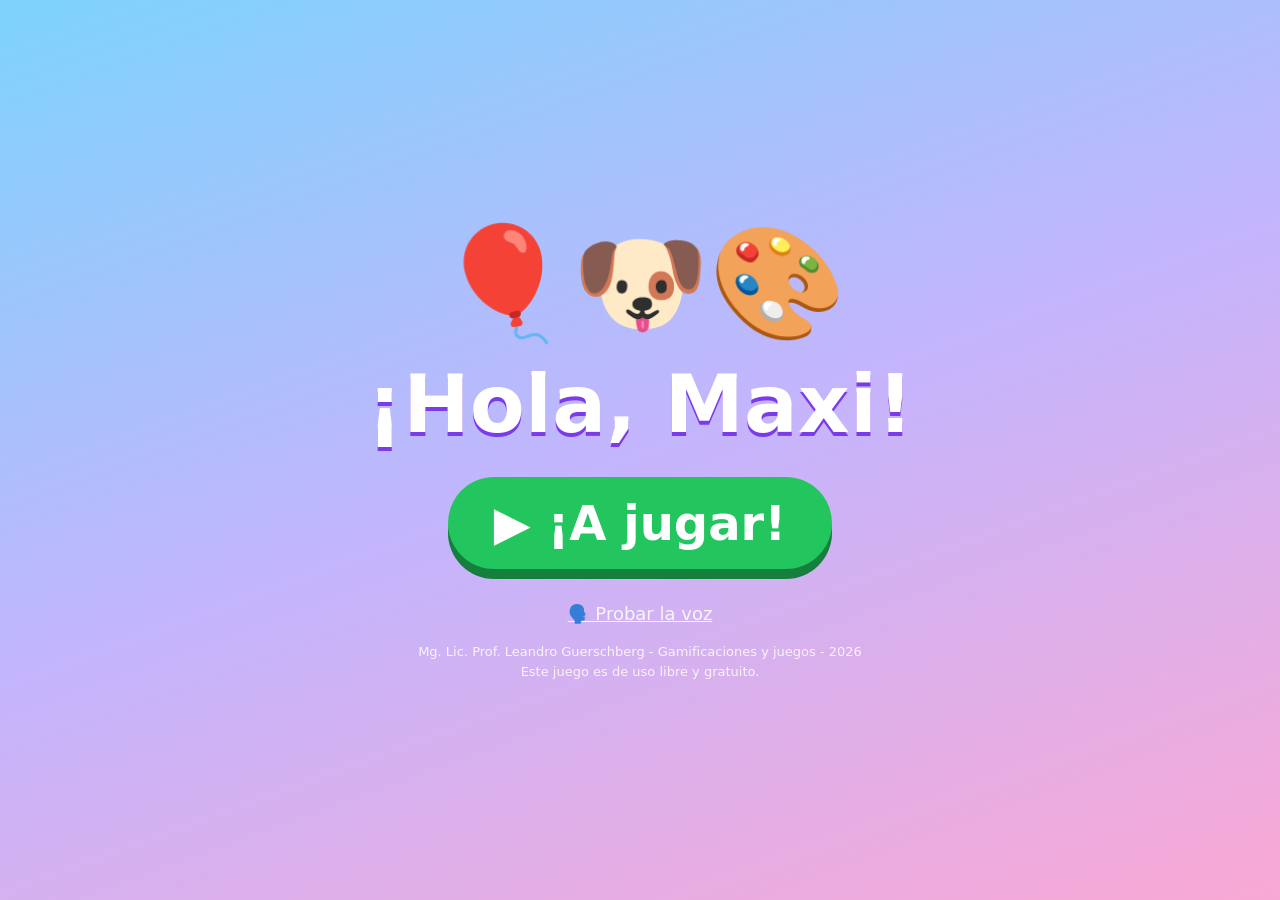
<file: index.html>
<!DOCTYPE html>
<html lang="es">
<head>
  <meta charset="utf-8">
  <meta name="viewport" content="width=device-width, initial-scale=1, maximum-scale=1, user-scalable=no, viewport-fit=cover">
  <meta name="theme-color" content="#a78bfa">
  <meta name="mobile-web-app-capable" content="yes">
  <meta name="apple-mobile-web-app-capable" content="yes">
  <title>Los juegos de Maxi</title>
  <meta name="author" content="Mg. Lic. Prof. Leandro Guerschberg - Gamificaciones y juegos - 2026">
  <meta name="description" content="Centro de juegos para chicos de 3 a 5 años. Este juego es de uso libre y gratuito.">
  <link rel="manifest" href="manifest.json">
  <link rel="icon" href="iconos/icono-192.png">
  <link rel="apple-touch-icon" href="iconos/icono-192.png">
  <link rel="stylesheet" href="css/estilos.css">
</head>
<body>
  <div class="nubes" aria-hidden="true">
    <span style="top:12%;animation-duration:60s">☁️</span>
    <span style="top:38%;animation-duration:85s;animation-delay:-30s">☁️</span>
    <span style="top:68%;animation-duration:70s;animation-delay:-50s">☁️</span>
  </div>

  <header class="barra">
    <div class="barra-izq">
      <button id="btn-casa" class="btn-redondo" hidden aria-label="Volver al menú">🏠</button>
    </div>
    <h1 id="titulo" class="titulo">Los juegos de Maxi</h1>
    <div class="barra-der">
      <div class="estrellas" id="estrellas">⭐ <span id="num-estrellas">0</span></div>
      <button id="btn-sonido" class="btn-redondo" aria-label="Sonido">🔊</button>
    </div>
  </header>

  <main id="menu"><div class="grilla" id="grilla"></div>
    <footer class="autoria">© Mg. Lic. Prof. Leandro Guerschberg - Gamificaciones y juegos - 2026<br>Este juego es de uso libre y gratuito.</footer>
  </main>
  <section id="juego" class="area-juego"></section>

  <canvas id="confeti"></canvas>

  <div id="inicio" class="inicio">
    <div class="inicio-caja">
      <div class="inicio-emoji">🎈🐶🎨</div>
      <h2 id="inicio-titulo">¡Hola!</h2>
      <button id="btn-jugar" class="btn-jugar">▶ ¡A jugar!</button>
      <a class="link-voz" href="voz.html">🗣️ Probar la voz</a>
      <p class="autoria-inicio">Mg. Lic. Prof. Leandro Guerschberg - Gamificaciones y juegos - 2026<br>Este juego es de uso libre y gratuito.</p>
    </div>
  </div>

  <script src="js/config.js"></script>
  <script src="js/sonido.js"></script>
  <script src="js/voz.js"></script>
  <script src="js/app.js"></script>
  <script src="js/juegos/globos.js"></script>
  <script src="js/juegos/animales.js"></script>
  <script src="js/juegos/piano.js"></script>
  <script src="js/juegos/colores.js"></script>
  <script src="js/juegos/formas.js"></script>
  <script src="js/juegos/memotest.js"></script>
  <script src="js/juegos/contar.js"></script>
  <script src="js/juegos/sombras.js"></script>
  <script src="js/juegos/comida.js"></script>
  <script src="js/juegos/pintar.js"></script>
  <script src="js/juegos/autos.js"></script>
  <script src="js/juegos/dino.js"></script>
  <script src="js/juegos/burbujas.js"></script>
  <script src="js/juegos/vocales.js"></script>
  <script src="js/juegos/quesigue.js"></script>
  <script src="js/juegos/ordenar.js"></script>
  <script src="js/juegos/topos.js"></script>
  <script src="js/juegos/atrapar.js"></script>
  <script src="js/juegos/banda.js"></script>
  <script src="js/juegos/numeros.js"></script>
  <script src="js/juegos/mamas.js"></script>
  <script src="js/juegos/rompecabezas.js"></script>
  <script src="js/juegos/escribir.js"></script>
</body>
</html>
</file>
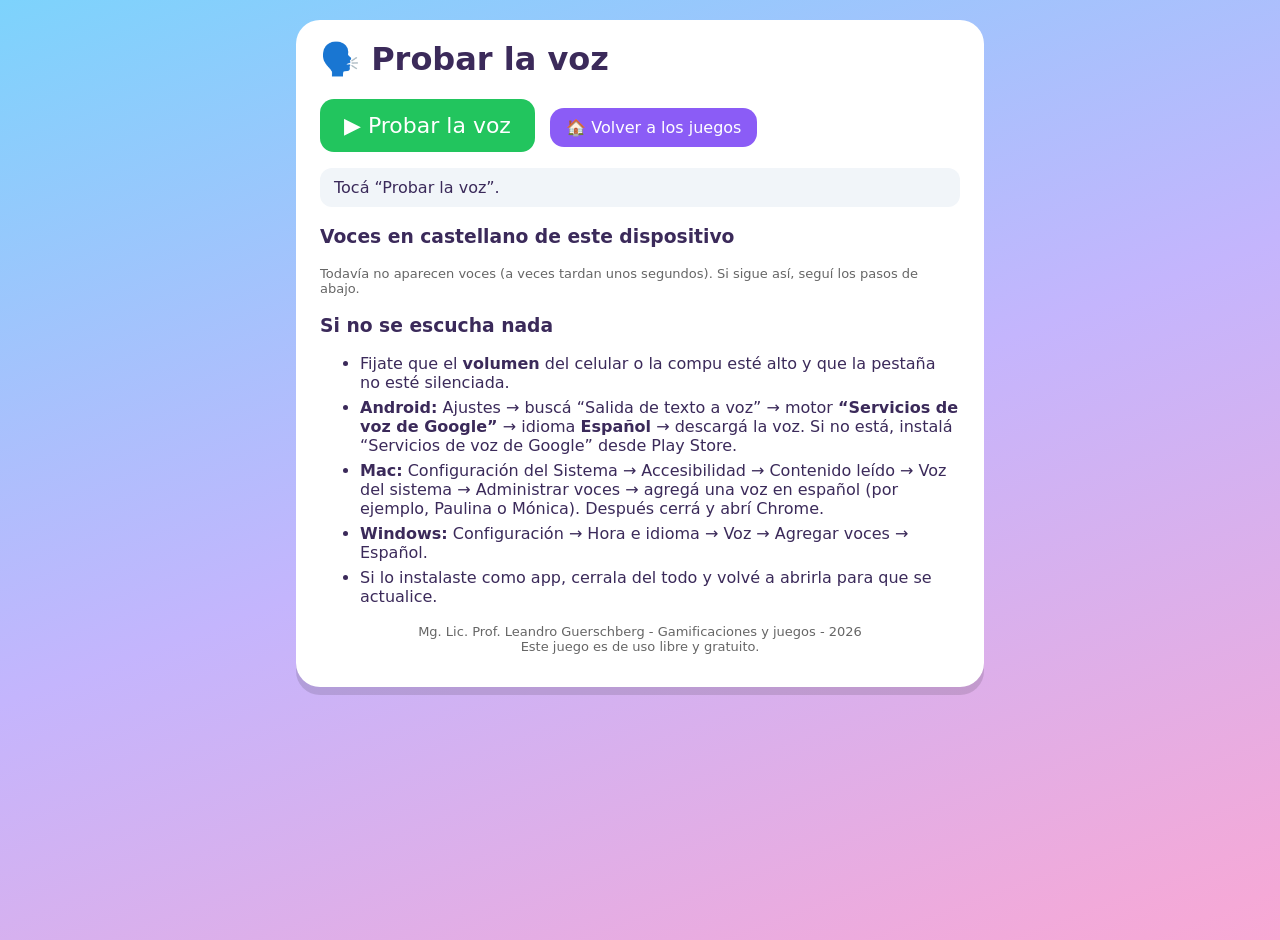
<file: voz.html>
<!DOCTYPE html>
<html lang="es">
<head>
  <meta charset="utf-8">
  <meta name="viewport" content="width=device-width, initial-scale=1">
  <title>Probar la voz</title>
  <style>
    body { font-family: "Arial Rounded MT Bold", system-ui, sans-serif; background: linear-gradient(160deg, #7dd3fc, #c4b5fd, #f9a8d4); min-height: 100vh; margin: 0; padding: 20px; color: #3b2a5a; }
    .caja { max-width: 640px; margin: 0 auto; background: #fff; border-radius: 24px; padding: 20px 24px; box-shadow: 0 8px 0 rgba(0,0,0,.12); }
    h1 { margin-top: 0; }
    button, a.btn { font: inherit; border: none; border-radius: 14px; padding: 10px 16px; cursor: pointer; background: #8b5cf6; color: #fff; text-decoration: none; display: inline-block; }
    .grande { font-size: 22px; padding: 14px 24px; background: #22c55e; }
    .voz { display: flex; align-items: center; gap: 8px; padding: 10px 0; border-bottom: 1px solid #eee; flex-wrap: wrap; }
    .voz .nom { flex: 1; min-width: 180px; }
    .voz.usada { background: #ecfccb; border-radius: 10px; padding-left: 8px; }
    .chico { font-size: 13px; color: #666; }
    #estado { margin: 14px 0; padding: 10px 14px; border-radius: 12px; background: #f1f5f9; }
    .ok { background: #dcfce7 !important; } .mal { background: #fee2e2 !important; }
    li { margin-bottom: 6px; }
  </style>
</head>
<body>
  <div class="caja">
    <h1>🗣️ Probar la voz</h1>
    <p><button class="grande" id="probar">▶ Probar la voz</button> &nbsp; <a class="btn" href="index.html">🏠 Volver a los juegos</a></p>
    <div id="estado">Tocá “Probar la voz”.</div>

    <h3>Voces en castellano de este dispositivo</h3>
    <div id="lista" class="chico">Cargando…</div>

    <h3>Si no se escucha nada</h3>
    <ul>
      <li>Fijate que el <b>volumen</b> del celular o la compu esté alto y que la pestaña no esté silenciada.</li>
      <li><b>Android:</b> Ajustes → buscá “Salida de texto a voz” → motor <b>“Servicios de voz de Google”</b> → idioma <b>Español</b> → descargá la voz. Si no está, instalá “Servicios de voz de Google” desde Play Store.</li>
      <li><b>Mac:</b> Configuración del Sistema → Accesibilidad → Contenido leído → Voz del sistema → Administrar voces → agregá una voz en español (por ejemplo, Paulina o Mónica). Después cerrá y abrí Chrome.</li>
      <li><b>Windows:</b> Configuración → Hora e idioma → Voz → Agregar voces → Español.</li>
      <li>Si lo instalaste como app, cerrala del todo y volvé a abrirla para que se actualice.</li>
    </ul>
    <p class="chico" style="text-align:center;margin-top:18px">Mg. Lic. Prof. Leandro Guerschberg - Gamificaciones y juegos - 2026<br>Este juego es de uso libre y gratuito.</p>
  </div>

  <script src="js/config.js"></script>
  <script src="js/sonido.js"></script>
  <script src="js/voz.js"></script>
  <script>
    const estado = document.getElementById('estado');
    const lista = document.getElementById('lista');
    const s = window.speechSynthesis;

    function mostrar(txt, clase) { estado.textContent = txt; estado.className = clase || ''; }

    function dibujarLista() {
      if (!Voz.soportada) { lista.textContent = 'Este navegador no tiene voz. Probá con Chrome.'; return; }
      const vs = Voz.lista();
      const total = s.getVoices().length;
      if (!vs.length) {
        lista.innerHTML = total
          ? `Hay ${total} voces, pero ninguna en castellano. Seguí los pasos de abajo para agregar una.`
          : 'Todavía no aparecen voces (a veces tardan unos segundos). Si sigue así, seguí los pasos de abajo.';
        return;
      }
      const actual = Voz.actual();
      lista.innerHTML = '';
      vs.forEach(v => {
        const d = document.createElement('div');
        d.className = 'voz' + (actual && actual.voiceURI === v.voiceURI ? ' usada' : '');
        d.innerHTML = `<span class="nom"><b>${v.name}</b> <span class="chico">${v.lang}${v.localService ? '' : ' · necesita internet'}</span></span>`;
        const p = document.createElement('button'); p.textContent = '🔊 Probar';
        p.onclick = () => probarCon(v);
        const u = document.createElement('button'); u.textContent = actual && actual.voiceURI === v.voiceURI ? '✓ En uso' : 'Usar esta';
        u.style.background = '#22c55e';
        u.onclick = () => { Voz.usar(v.voiceURI); dibujarLista(); Voz.decir('¡Listo! Ahora hablo con esta voz.'); };
        d.append(p, u);
        lista.appendChild(d);
      });
    }

    function probarCon(v) {
      let empezo = false;
      mostrar('⏳ Probando…');
      Voz.probar(v, `¡Hola, ${CONFIG.nombre}! ¿Jugamos?`, (que, detalle) => {
        if (que === 'empezo') { empezo = true; mostrar('🔊 Hablando… ¿se escucha? Si no, subí el volumen.', 'ok'); }
        if (que === 'termino' && empezo) mostrar('✅ La voz funciona. Si no la escuchaste, revisá el volumen.', 'ok');
        if (que === 'error') mostrar('❌ Error de voz: ' + detalle + '. Probá con otra voz de la lista.', 'mal');
      });
      setTimeout(() => { if (!empezo && !estado.classList.contains('mal')) mostrar('❌ La voz no arrancó. Probá con otra voz de la lista o seguí los pasos de abajo.', 'mal'); }, 6000);
    }

    document.getElementById('probar').onclick = () => {
      if (!Voz.soportada) { mostrar('❌ Este navegador no tiene voz. Probá con Chrome.', 'mal'); return; }
      probarCon(Voz.actual());
    };

    dibujarLista();
    if (s) s.addEventListener('voiceschanged', dibujarLista);
    setTimeout(dibujarLista, 1500);
  </script>
</body>
</html>
</file>
<file: css/estilos.css>
/* ===== Base ===== */
* { box-sizing: border-box; margin: 0; padding: 0; -webkit-tap-highlight-color: transparent; user-select: none; -webkit-user-select: none; -webkit-touch-callout: none; }
html, body { height: 100%; overflow: hidden; overscroll-behavior: none; }
body {
  font-family: "Arial Rounded MT Bold", "Nunito", "Baloo 2", "Trebuchet MS", system-ui, sans-serif;
  background: linear-gradient(160deg, #7dd3fc 0%, #a5b4fc 50%, #f0abfc 100%);
  color: #3b2a5a;
  touch-action: manipulation;
}
button { font-family: inherit; cursor: pointer; border: none; color: inherit; }

/* Nubes de fondo */
.nubes span { position: fixed; left: -150px; font-size: 110px; opacity: .55; animation: nube linear infinite; pointer-events: none; z-index: 0; }
@keyframes nube { to { transform: translateX(calc(100vw + 300px)); } }

/* ===== Barra superior ===== */
.barra {
  position: fixed; top: 0; left: 0; right: 0; height: 76px; z-index: 50;
  display: flex; align-items: center; justify-content: space-between; gap: 10px;
  padding: max(8px, env(safe-area-inset-top)) 14px 8px;
}
.barra-izq, .barra-der { display: flex; align-items: center; gap: 10px; min-width: 70px; }
.barra-der { justify-content: flex-end; }
.titulo {
  flex: 1; text-align: center; white-space: nowrap; overflow: hidden; text-overflow: ellipsis;
  font-size: clamp(22px, 5vw, 44px); color: #fff; letter-spacing: 1px;
  text-shadow: 0 3px 0 #7c3aed, 0 6px 12px rgba(80, 30, 140, .35);
}
.btn-redondo {
  width: 58px; height: 58px; border-radius: 50%; background: #fff; font-size: 30px;
  box-shadow: 0 5px 0 rgba(0,0,0,.15); transition: transform .1s;
}
.btn-redondo:active { transform: translateY(3px) scale(.95); box-shadow: 0 2px 0 rgba(0,0,0,.15); }
.estrellas {
  background: #fff; border-radius: 30px; padding: 8px 16px; font-size: 26px; font-weight: 800;
  box-shadow: 0 5px 0 rgba(0,0,0,.15); white-space: nowrap;
}
.estrellas.salto { animation: salto .5s; }

/* ===== Menú ===== */
#menu { position: absolute; inset: 76px 0 0 0; overflow-y: auto; padding: 10px 16px 30px; z-index: 1; }
.grilla { display: grid; grid-template-columns: repeat(auto-fill, minmax(150px, 1fr)); gap: 18px; max-width: 1050px; margin: 0 auto; }
.tarjeta {
  aspect-ratio: 1; border-radius: 34px; background: var(--c); color: #fff;
  display: flex; flex-direction: column; align-items: center; justify-content: center; gap: 6px;
  font-size: clamp(18px, 3.2vw, 26px); font-weight: 800; text-shadow: 0 2px 0 rgba(0,0,0,.2);
  box-shadow: 0 8px 0 rgba(0,0,0,.2), inset 0 -10px 0 rgba(0,0,0,.08), inset 0 10px 0 rgba(255,255,255,.25);
  animation: aparecer .5s backwards; transition: transform .12s;
}
.tarjeta:active { transform: translateY(5px) scale(.96); box-shadow: 0 3px 0 rgba(0,0,0,.2); }
.tarjeta .emo { font-size: clamp(56px, 10vw, 80px); animation: flotar 2.4s ease-in-out infinite; text-shadow: none; }

/* ===== Área de juego ===== */
.area-juego { position: absolute; inset: 76px 10px 10px; display: none; border-radius: 30px; overflow: hidden; touch-action: none; z-index: 1; box-shadow: inset 0 0 0 6px rgba(255,255,255,.6); }

.pregunta {
  position: relative; z-index: 2; display: flex; align-items: center; justify-content: center; gap: 12px;
  padding: 14px 10px 4px; font-size: clamp(24px, 5vw, 44px); font-weight: 800; text-align: center;
}
.pregunta b { text-shadow: 0 2px 0 rgba(0,0,0,.15); }
.btn-repetir { width: 56px; height: 56px; flex: none; border-radius: 50%; background: #fff; font-size: 28px; box-shadow: 0 4px 0 rgba(0,0,0,.15); }
.btn-repetir:active { transform: scale(.92); }

.opciones { display: flex; flex-wrap: wrap; align-items: center; justify-content: center; gap: clamp(14px, 4vw, 40px); padding: 20px; height: calc(100% - 90px); align-content: center; }
.correcta { animation: festejoBoton .7s !important; }
.mal { animation: sacudir .45s; }

/* Marcador genérico */
.marcador { position: absolute; top: 12px; left: 16px; z-index: 5; background: #fff; border-radius: 26px; padding: 6px 16px; font-size: 28px; font-weight: 800; box-shadow: 0 4px 0 rgba(0,0,0,.12); pointer-events: none; }

/* ===== 1. Globos ===== */
.globo {
  position: absolute; bottom: -180px;
  border-radius: 50% 50% 48% 52% / 55% 55% 45% 45%;
  background: radial-gradient(circle at 32% 28%, rgba(255,255,255,.75) 0 9%, transparent 10%), radial-gradient(circle at 50% 60%, var(--c), color-mix(in srgb, var(--c) 75%, #000));
  display: flex; align-items: center; justify-content: center;
  animation-name: subir, bambolear; animation-timing-function: linear, ease-in-out;
  animation-iteration-count: 1, infinite; animation-direction: normal, alternate; animation-fill-mode: forwards, none;
  transition: scale .25s, opacity .25s;
}
.globo span { font-size: 36px; pointer-events: none; }
.globo::after { content: ""; position: absolute; top: 100%; left: 50%; width: 2px; height: 60px; background: rgba(255,255,255,.8); }
.globo::before { content: ""; position: absolute; top: calc(100% - 4px); left: calc(50% - 7px); border: 7px solid transparent; border-bottom-color: var(--c); }
.globo.roto { scale: 1.6; opacity: 0; }
@keyframes subir { to { transform: translateY(calc(-100vh - 260px)); } }
@keyframes bambolear { from { rotate: -6deg; } to { rotate: 6deg; } }

/* ===== 2. Animales ===== */
.grilla-animales { display: grid; grid-template-columns: repeat(5, 1fr); grid-auto-rows: 1fr; gap: 14px; padding: 16px; height: 100%; }
@media (orientation: portrait) { .grilla-animales { grid-template-columns: repeat(4, 1fr); } }
.animal { border-radius: 26px; box-shadow: 0 6px 0 rgba(0,0,0,.12); display: flex; align-items: center; justify-content: center; position: relative; animation: aparecer .4s backwards; container-type: size; }
.animal span { font-size: min(62cqh, 62cqw); line-height: 1; }
.animal.salta span { animation: animalSalta .6s; display: inline-block; }
.animal.visto::after { content: "⭐"; position: absolute; top: 6px; right: 10px; font-size: 22px; }

/* ===== 3. Piano ===== */
.btn-cancion { white-space: nowrap; position: absolute; top: 12px; left: 50%; transform: translateX(-50%); z-index: 3; background: #fff; border-radius: 30px; padding: 10px 26px; font-size: 26px; font-weight: 800; box-shadow: 0 5px 0 rgba(0,0,0,.15); }
.btn-cancion:active { transform: translateX(-50%) scale(.95); }
.teclado { position: absolute; inset: 86px 14px 14px; display: flex; gap: 8px; }
.tecla {
  flex: 1; border-radius: 14px 14px 28px 28px; background: var(--c);
  box-shadow: inset 0 -16px 0 rgba(0,0,0,.18), inset 0 10px 0 rgba(255,255,255,.3), 0 6px 0 rgba(0,0,0,.15);
  display: flex; align-items: flex-end; justify-content: center; padding-bottom: 24px; transform-origin: top;
}
.tecla span { font-size: clamp(26px, 6vw, 56px); pointer-events: none; }
.tecla.activa { animation: apretar .3s; }
.nota-flota { position: absolute; font-size: 44px; pointer-events: none; animation: notaSube 1.3s ease-out forwards; z-index: 4; transform: translateX(-50%); }

/* ===== 4. Colores ===== */
.mancha {
  width: clamp(120px, 34vmin, 220px); aspect-ratio: 1; background: radial-gradient(circle at 35% 30%, color-mix(in srgb, var(--c) 70%, #fff), var(--c) 60%);
  border-radius: 58% 42% 55% 45% / 48% 58% 42% 52%; box-shadow: 0 8px 0 rgba(0,0,0,.15);
  position: relative; animation: aparecer .45s backwards, latido 2.2s ease-in-out infinite;
}
.mancha .ojo { position: absolute; top: 34%; width: 20%; height: 22%; background: #fff; border-radius: 50%; }
.mancha .ojo:nth-child(1) { left: 26%; } .mancha .ojo:nth-child(2) { right: 26%; }
.mancha .ojo::after { content: ""; position: absolute; width: 50%; height: 50%; background: #222; border-radius: 50%; top: 30%; left: 28%; }
.mancha .boca { position: absolute; left: 36%; top: 60%; width: 28%; height: 14%; border-bottom: 5px solid rgba(0,0,0,.55); border-radius: 0 0 50% 50%; }

/* ===== 5. Formas ===== */
.forma { width: clamp(120px, 34vmin, 220px); aspect-ratio: 1; background: #fff; border-radius: 30px; padding: 16px; box-shadow: 0 8px 0 rgba(0,0,0,.12); animation: aparecer .45s backwards; }
.forma svg { width: 100%; height: 100%; overflow: visible; }

/* ===== 6. Memotest ===== */
.memo {
  display: grid; grid-template-columns: repeat(var(--cols), minmax(0, 1fr)); gap: 12px;
  width: min(94%, calc((100vh - 140px) * var(--cols) / var(--filas))); margin: 16px auto; perspective: 900px;
}
.carta { aspect-ratio: 1; position: relative; transform-style: preserve-3d; transition: transform .45s; animation: aparecer .4s backwards; container-type: inline-size; }
.carta.abierta { transform: rotateY(180deg); }
.cara { position: absolute; inset: 0; border-radius: 20px; display: flex; align-items: center; justify-content: center; backface-visibility: hidden; -webkit-backface-visibility: hidden; font-size: 55cqw; box-shadow: 0 6px 0 rgba(0,0,0,.15); }
.frente { background: linear-gradient(135deg, #a855f7, #ec4899); font-size: 40cqw; }
.dorso { background: #fff; transform: rotateY(180deg); }
.carta.par .dorso { background: #d9f99d; animation: festejoBoton .7s; }

/* ===== 7. Contar ===== */
.juego-contar .campo { position: relative; height: calc(100% - 90px - 130px); margin: 0 12px; }
.cosa { position: absolute; transform: translate(-50%, -50%); font-size: clamp(56px, 11vmin, 100px); animation: aparecerCentro .4s backwards; }
.cosa.contada { filter: drop-shadow(0 0 10px #fff) drop-shadow(0 0 6px #facc15); }
.etiqueta { position: absolute; top: -8px; right: -14px; background: #ef4444; color: #fff; font-size: 26px; width: 40px; height: 40px; border-radius: 50%; display: flex; align-items: center; justify-content: center; border: 3px solid #fff; animation: aparecer .3s; }
.numeros { position: absolute; left: 0; right: 0; bottom: 12px; display: flex; justify-content: center; gap: clamp(8px, 2vw, 20px); padding: 0 10px; }
.numero { width: clamp(64px, 15vw, 110px); height: 110px; background: #fff; border-radius: 24px; box-shadow: 0 6px 0 rgba(0,0,0,.15); display: flex; flex-direction: column; align-items: center; justify-content: center; }
.numero .cifra { font-size: 50px; font-weight: 900; line-height: 1; color: #7c3aed; }
.numero .puntos { font-size: 14px; color: #f97316; letter-spacing: 2px; }

/* ===== 8. Sombras ===== */
.modelo { text-align: center; font-size: clamp(90px, 22vmin, 170px); line-height: 1.1; filter: drop-shadow(0 8px 0 rgba(0,0,0,.1)); }
.modelo.entra { animation: aparecer .5s; }
.juego-sombras .opciones { height: auto; padding-top: 0; }
.sombra { width: clamp(100px, 27vmin, 180px); aspect-ratio: 1; background: rgba(255,255,255,.7); border-radius: 30px; box-shadow: 0 6px 0 rgba(0,0,0,.1); animation: aparecer .45s backwards; container-type: inline-size; }
.sombra span { font-size: 62cqw; display: inline-block; filter: brightness(0); opacity: .75; transition: filter .5s, opacity .5s; }
.sombra.correcta span { filter: none; opacity: 1; }

/* ===== 9. Dale de comer ===== */
.comensal { position: relative; display: flex; flex-direction: column; align-items: center; height: calc(100% - 90px - 150px); justify-content: center; }
.bicho { font-size: clamp(110px, 26vmin, 200px); line-height: 1; position: relative; z-index: 2; }
.bicho.entra { animation: aparecer .5s; }
.bicho.comiendo { animation: comer .9s; }
.bicho.no { animation: sacudir .5s; }
.plato { font-size: clamp(60px, 12vmin, 100px); margin-top: -30px; opacity: .9; }
.comidas { position: absolute; bottom: 16px; left: 0; right: 0; display: flex; justify-content: center; gap: clamp(16px, 5vw, 50px); }
.comidita { width: clamp(96px, 20vw, 140px); aspect-ratio: 1; background: #fff; border-radius: 50%; display: flex; align-items: center; justify-content: center; font-size: clamp(56px, 11vw, 84px); box-shadow: 0 6px 0 rgba(0,0,0,.15); touch-action: none; position: relative; z-index: 3; animation: aparecer .45s backwards; }
.comidita.arrastrando { z-index: 10; box-shadow: 0 16px 24px rgba(0,0,0,.25); }

/* ===== 10. Pintar ===== */
.lienzo-caja { position: absolute; inset: 12px 12px 108px; border-radius: 24px; overflow: hidden; box-shadow: 0 6px 0 rgba(0,0,0,.12); background: #fff; transition: opacity .3s, transform .3s; }
.lienzo-caja.borrando { opacity: 0; transform: scale(.96) rotate(-1deg); }
.lienzo { display: block; touch-action: none; }
.paleta { position: absolute; left: 0; right: 0; bottom: 10px; display: flex; gap: 8px; justify-content: safe center; overflow-x: auto; padding: 6px 12px; }
.herr { flex: none; width: 70px; height: 70px; border-radius: 50%; background: #fff; font-size: 34px; box-shadow: 0 4px 0 rgba(0,0,0,.15); display: flex; align-items: center; justify-content: center; transition: transform .15s; }
.herr.elegida { transform: translateY(-8px) scale(1.08); box-shadow: 0 0 0 5px #7c3aed, 0 8px 0 rgba(0,0,0,.15); }
.gota { width: 46px; height: 46px; border-radius: 50%; box-shadow: inset 0 -5px 0 rgba(0,0,0,.2), inset 0 5px 0 rgba(255,255,255,.35); }

/* ===== Juegos con canvas ===== */
.lienzo-juego { position: absolute; inset: 0; display: block; touch-action: none; }
.capa { position: absolute; z-index: 3; }
.btn-juego { background: #fff; border-radius: 50%; width: 76px; height: 76px; font-size: 38px; box-shadow: 0 6px 0 rgba(0,0,0,.18); display: flex; align-items: center; justify-content: center; touch-action: none; }
.btn-juego:active, .btn-juego.apretado { transform: translateY(4px) scale(.95); box-shadow: 0 2px 0 rgba(0,0,0,.18); }
.pedal { width: 120px; height: 120px; font-size: 26px; font-weight: 900; color: #fff; background: #22c55e; box-shadow: 0 8px 0 #15803d; flex-direction: column; line-height: 1.1; }
.pedal span { font-size: 44px; }
.pedal.apretado { box-shadow: 0 3px 0 #15803d; }
.elegir-auto { top: 12px; left: 12px; display: flex; gap: 8px; }
.elegir-auto button { width: 58px; height: 58px; border-radius: 50%; background: rgba(255,255,255,.85); font-size: 30px; box-shadow: 0 4px 0 rgba(0,0,0,.15); }
.elegir-auto button.elegida { background: #fde047; box-shadow: 0 0 0 4px #fff, 0 4px 0 rgba(0,0,0,.15); }

.freno { right: 150px; bottom: 16px; width: 100px; height: 100px; font-size: 20px; font-weight: 900; color: #fff; background: #ef4444; box-shadow: 0 8px 0 #b91c1c; flex-direction: column; line-height: 1.1; }
.freno span { font-size: 36px; }
.freno.apretado { box-shadow: 0 3px 0 #b91c1c; }
.bocina.pulsa { animation: pulsa .6s ease-in-out infinite; box-shadow: 0 0 0 6px #facc15, 0 6px 0 rgba(0,0,0,.18); }
@keyframes pulsa { 0%, 100% { transform: scale(1); } 50% { transform: scale(1.18) rotate(-8deg); } }
.velocimetro { top: 14px; left: 50%; transform: translateX(-50%); display: flex; align-items: center; gap: 8px; background: rgba(255,255,255,.85); border-radius: 30px; padding: 6px 14px; font-size: 26px; box-shadow: 0 4px 0 rgba(0,0,0,.12); pointer-events: none; }
.barra-vel { width: clamp(80px, 22vw, 200px); height: 16px; border-radius: 10px; background: #e5e7eb; overflow: hidden; }
.barra-vel i { display: block; height: 100%; width: 0; background: #22c55e; border-radius: 10px; transition: background .2s; }
@media (max-width: 900px) { .velocimetro { top: 82px; } }

/* ===== Topos ===== */
.campo-topos { position: absolute; inset: 70px 16px 16px; display: grid; grid-template-columns: repeat(3, 1fr); grid-template-rows: repeat(3, 1fr); gap: 10px; }
.pozo { position: relative; container-type: size; }
.pozo .ventana { position: absolute; left: 10%; right: 10%; top: 0; bottom: 22%; overflow: hidden; z-index: 2; }
.topo { position: absolute; left: 0; right: 0; bottom: 0; height: 100%; background: none; font-size: min(70cqh, 60cqw); line-height: 1; display: flex; align-items: flex-end; justify-content: center; transform: translateY(110%); transition: transform .22s cubic-bezier(.3,1.5,.6,1); }
.pozo.arriba .topo { transform: translateY(2%); }
.topo.mareado { filter: brightness(1.15); }
.topo.mareado::after { content: "💫"; position: absolute; top: 4%; font-size: 40cqh; animation: girar .6s linear infinite; }
@keyframes girar { to { transform: rotate(360deg); } }
.pozo .tierra { position: absolute; left: 4%; right: 4%; bottom: 8%; height: 26%; border-radius: 50%; background: radial-gradient(ellipse at 50% 35%, #3f2a14 0 55%, #7c5a2e 56% 100%); box-shadow: 0 6px 0 rgba(0,0,0,.12); }

/* ===== Banda ===== */
.bailarines { display: flex; justify-content: center; gap: clamp(10px, 4vw, 40px); padding-top: 10px; font-size: clamp(44px, 10vmin, 80px); }
.bailarines span { display: inline-block; }
.bailarines span.baila { animation: baile .35s; }
@keyframes baile { 0% { transform: none; } 40% { transform: translateY(-18px) rotate(-12deg) scale(1.1); } 100% { transform: none; } }
.btn-ritmo { position: absolute; top: 14px; right: 16px; z-index: 3; background: #fde047; color: #3b2a5a; border-radius: 30px; padding: 10px 20px; font-size: 22px; font-weight: 900; box-shadow: 0 5px 0 #ca8a04; }
.btn-ritmo.activo { background: #f472b6; box-shadow: 0 5px 0 #be185d; color: #fff; }
.instrumentos { position: absolute; inset: calc(clamp(44px, 10vmin, 80px) + 40px) 14px 14px; display: grid; grid-template-columns: repeat(3, 1fr); grid-auto-rows: 1fr; gap: 12px; }
.instrumento { border-radius: 26px; background: var(--c); color: #fff; display: flex; flex-direction: column; align-items: center; justify-content: center; box-shadow: 0 7px 0 rgba(0,0,0,.25), inset 0 8px 0 rgba(255,255,255,.25); container-type: size; touch-action: none; }
.instrumento .ico { font-size: min(52cqh, 46cqw); line-height: 1.05; }
.instrumento .nom { font-size: min(14cqh, 12cqw); font-weight: 900; text-shadow: 0 2px 0 rgba(0,0,0,.2); }
.instrumento.suena { animation: suena .3s; }
@keyframes suena { 0% { transform: scale(1); filter: brightness(1); } 35% { transform: scale(.92); filter: brightness(1.35); } 100% { transform: scale(1); filter: brightness(1); } }
@media (max-width: 500px) and (orientation: portrait) { .btn-ritmo { top: auto; bottom: 16px; right: 50%; transform: translateX(50%); } .instrumentos { bottom: 80px; } }

/* ===== Números ===== */
.numero.grande { width: clamp(90px, 19vmin, 150px); height: clamp(110px, 23vmin, 180px); animation: aparecer .4s backwards; }
.numero.grande .cifra { font-size: clamp(54px, 12vmin, 96px); }
.numero.grande .puntos { font-size: clamp(12px, 2.4vmin, 18px); line-height: 1.1; text-align: center; }
.premio-numeros { min-height: 60px; text-align: center; font-size: clamp(30px, 6vmin, 48px); }
.premio-numeros span { display: inline-block; animation: aparecer .35s; }
.juego-numeros .opciones { height: auto; }

/* ===== Mamás y bebés (fotos) ===== */
.mama-foto { width: clamp(150px, 34vmin, 260px); aspect-ratio: 1; margin: 6px auto 0; border-radius: 50%; overflow: hidden; background: #fff; box-shadow: 0 0 0 8px #fff, 0 0 0 14px #fbcfe8, 0 10px 20px rgba(0,0,0,.15); display: flex; align-items: center; justify-content: center; }
.mama-foto.entra { animation: aparecer .5s; }
.foto-animal { width: 100%; height: 100%; object-fit: cover; display: block; pointer-events: none; }
.foto-emoji { font-size: clamp(80px, 18vmin, 140px); line-height: 1; }
.foto-emoji.chico { font-size: clamp(44px, 9vmin, 70px); }
.juego-mamas .opciones { height: auto; padding-top: 26px; }
.opcion-foto { width: clamp(110px, 27vmin, 210px); aspect-ratio: 1; border-radius: 26px; overflow: hidden; background: #fff; padding: 0; box-shadow: 0 0 0 5px #fff, 0 8px 0 5px rgba(0,0,0,.12); animation: aparecer .4s backwards; display: flex; align-items: center; justify-content: center; }
.familia-junta { position: absolute; inset: 0; z-index: 20; display: flex; align-items: center; justify-content: center; background: rgba(252,231,243,.85); animation: aparecerFondo .3s; pointer-events: none; }
.familia-caja { position: relative; display: flex; align-items: center; gap: 12px; background: #fff; padding: 16px 16px 50px; border-radius: 30px; box-shadow: 0 12px 0 rgba(0,0,0,.1); animation: aparecer .5s; }
.familia-caja .foto-animal, .familia-caja .foto-emoji { width: clamp(120px, 30vmin, 240px); height: clamp(120px, 30vmin, 240px); border-radius: 20px; display: flex; align-items: center; justify-content: center; }
.familia-caja .corazon { font-size: 44px; animation: latido .7s ease-in-out infinite; }
.familia-nombre { position: absolute; left: 0; right: 0; bottom: 10px; text-align: center; font-size: clamp(18px, 3.6vmin, 28px); font-weight: 900; color: #be185d; }
@keyframes aparecerFondo { from { opacity: 0; } to { opacity: 1; } }

/* ===== Rompecabezas ===== */
.tablero { position: absolute; border-radius: 16px; background-size: cover; display: grid; grid-template-columns: repeat(var(--cols), 1fr); grid-template-rows: repeat(var(--filas), 1fr); box-shadow: 0 0 0 6px #fff, 0 10px 20px rgba(0,0,0,.15); overflow: hidden; }
.tablero::before { content: ""; position: absolute; inset: 0; background: rgba(255,255,255,.72); }
.hueco-pieza { position: relative; border: 3px dashed rgba(100,116,139,.55); }
.hueco-pieza.pista { animation: pistaBrilla 1.2s; }
@keyframes pistaBrilla { 0%, 100% { background: transparent; } 30%, 70% { background: rgba(250,204,21,.65); } }
.pieza { position: absolute; border-radius: 10px; box-shadow: 0 0 0 3px #fff, 0 6px 12px rgba(0,0,0,.25); touch-action: none; cursor: grab; transition: box-shadow .2s, border-radius .4s; z-index: 3; }
.pieza.arrastrando { box-shadow: 0 0 0 3px #fde047, 0 16px 26px rgba(0,0,0,.3); }
.pieza.puesta { box-shadow: 0 0 0 1px rgba(255,255,255,.6); border-radius: 2px; transition: left .15s, top .15s; }
.pieza.completa { box-shadow: none; border-radius: 0; }

/* ===== Escribir ===== */
.dibujo-palabra { text-align: center; font-size: clamp(70px, 16vmin, 130px); line-height: 1.15; }
.dibujo-palabra.entra { animation: aparecer .5s; }
.casilleros { display: grid; grid-template-columns: repeat(var(--n), 1fr); gap: clamp(4px, 1.2vw, 12px); width: min(94%, calc(var(--n) * 120px)); margin: 6px auto 0; }
.casillero { aspect-ratio: 3 / 4; background: #fff; border-radius: 16px; border: 4px dashed #99f6e4; display: flex; align-items: center; justify-content: center; container-type: inline-size; transition: border-color .2s, transform .2s; }
.casillero .guia { font-size: 62cqw; font-weight: 900; color: #cbd5e1; opacity: .7; }
.casillero.siguiente { border-color: #14b8a6; border-style: solid; transform: translateY(-6px); box-shadow: 0 8px 16px rgba(20,184,166,.3); }
.casillero.siguiente .guia { color: #5eead4; opacity: 1; animation: latido 1s ease-in-out infinite; display: inline-block; }
.casillero.lleno { border-style: solid; border-color: #5eead4; }
.letra-puesta { font-size: 64cqw; font-weight: 900; animation: aparecer .3s; text-shadow: 0 3px 0 rgba(0,0,0,.12); }
.casilleros.lista .casillero { animation: festejoBoton .6s; }
.casilleros.lista .casillero:nth-child(2) { animation-delay: .08s; } .casilleros.lista .casillero:nth-child(3) { animation-delay: .16s; }
.casilleros.lista .casillero:nth-child(4) { animation-delay: .24s; } .casilleros.lista .casillero:nth-child(5) { animation-delay: .32s; }
.casilleros.lista .casillero:nth-child(6) { animation-delay: .4s; } .casilleros.lista .casillero:nth-child(7) { animation-delay: .48s; }
.fichas { display: flex; flex-wrap: wrap; justify-content: center; gap: clamp(8px, 2vw, 16px); padding: 22px 12px; }
.ficha { width: clamp(64px, 13vmin, 100px); aspect-ratio: 3 / 4; border-radius: 16px; background: #fff; color: var(--c); font-size: clamp(40px, 8vmin, 66px); font-weight: 900; box-shadow: 0 7px 0 var(--c), 0 10px 16px rgba(0,0,0,.12); border: 4px solid var(--c); animation: aparecer .4s backwards; touch-action: none; }
.ficha:active { transform: translateY(4px); box-shadow: 0 3px 0 var(--c); }
.ficha.usada { pointer-events: none; }

/* ===== Vocales ===== */
.dibujo { text-align: center; font-size: clamp(90px, 22vmin, 170px); line-height: 1.1; }
.dibujo.entra { animation: aparecer .5s; }
.palabra { text-align: center; font-size: clamp(34px, 8vmin, 64px); font-weight: 900; letter-spacing: 6px; color: #3b2a5a; }
.palabra .hueco { display: inline-block; min-width: 1em; border-bottom: 6px solid #f43f5e; color: #f43f5e; }
.palabra .hueco.lleno { border-color: transparent; animation: festejoBoton .7s; }
.letra { width: clamp(76px, 17vmin, 130px); aspect-ratio: 1; border-radius: 26px; background: var(--c); color: #fff; font-size: clamp(44px, 10vmin, 76px); font-weight: 900; box-shadow: 0 7px 0 rgba(0,0,0,.18); text-shadow: 0 3px 0 rgba(0,0,0,.2); animation: aparecer .4s backwards; }
.juego-vocales .opciones, .juego-quesigue .opciones { height: auto; }

/* ===== ¿Qué sigue? ===== */
.serie { display: flex; flex-wrap: wrap; justify-content: center; align-items: center; gap: clamp(4px, 1.5vw, 14px); padding: 24px 10px 10px; }
.serie .item { width: clamp(58px, 13vmin, 110px); aspect-ratio: 1; display: flex; align-items: center; justify-content: center; background: rgba(255,255,255,.75); border-radius: 22px; font-size: clamp(38px, 9vmin, 74px); box-shadow: 0 5px 0 rgba(0,0,0,.08); animation: aparecer .4s backwards; }
.serie .item.hueco { background: #fff; border: 5px dashed #14b8a6; color: #14b8a6; font-weight: 900; }
.serie .item.canta { animation: festejoBoton .5s; }
.opcion-item { width: clamp(90px, 20vmin, 150px); aspect-ratio: 1; border-radius: 28px; background: #fff; font-size: clamp(54px, 12vmin, 96px); box-shadow: 0 7px 0 rgba(0,0,0,.14); animation: aparecer .4s backwards; }

/* ===== Ordenar ===== */
.cosa-ordenar { position: absolute; left: 50%; top: 22%; width: clamp(110px, 24vmin, 170px); aspect-ratio: 1; margin-left: calc(clamp(110px, 24vmin, 170px) / -2); border-radius: 50%; background: #fff; display: flex; align-items: center; justify-content: center; font-size: clamp(66px, 15vmin, 110px); box-shadow: 0 8px 0 rgba(0,0,0,.15); touch-action: none; z-index: 5; }
.cosa-ordenar.entra { animation: aparecer .45s; }
.cosa-ordenar.arrastrando { box-shadow: 0 18px 26px rgba(0,0,0,.25); }
.canastas { position: absolute; left: 0; right: 0; bottom: 14px; display: flex; justify-content: center; gap: clamp(10px, 3vw, 30px); padding: 0 10px; }
.canasta { flex: 1; max-width: 260px; height: clamp(150px, 30vmin, 210px); border-radius: 28px 28px 40px 40px; background: var(--c); color: #fff; display: flex; flex-direction: column; align-items: center; justify-content: flex-start; padding-top: 12px; font-size: clamp(18px, 3.5vmin, 26px); font-weight: 900; box-shadow: 0 8px 0 rgba(0,0,0,.18), inset 0 -14px 0 rgba(0,0,0,.12); position: relative; overflow: hidden; }
.canasta .icono { font-size: clamp(40px, 9vmin, 64px); line-height: 1.1; }
.canasta .dentro { position: absolute; bottom: 8px; left: 6px; right: 6px; font-size: 26px; line-height: 1; text-align: center; word-break: break-all; }
.canasta.brilla { animation: festejoBoton .6s; }

/* ===== Festejo grande ===== */
.festejo { position: fixed; inset: 0; z-index: 90; display: flex; align-items: center; justify-content: center; pointer-events: none; }
.festejo > div {
  background: #fff; border-radius: 40px; padding: 24px 40px; display: flex; flex-direction: column; align-items: center;
  font-size: clamp(30px, 7vw, 60px); font-weight: 900; color: #7c3aed; text-align: center;
  box-shadow: 0 12px 0 rgba(0,0,0,.15), 0 0 0 10px #fde047; animation: festejo 2.3s forwards;
}
.festejo-emoji { font-size: 1.8em; animation: flotar 1s ease-in-out infinite; }

/* ===== Pantalla de inicio ===== */
.inicio { position: fixed; inset: 0; z-index: 100; display: flex; align-items: center; justify-content: center; background: linear-gradient(160deg, #7dd3fc, #c4b5fd, #f9a8d4); transition: opacity .5s; }
.inicio.chau { opacity: 0; }
.inicio-caja { text-align: center; color: #fff; }
.inicio-emoji { font-size: clamp(60px, 14vw, 110px); animation: flotar 2s ease-in-out infinite; }
.inicio h2 { font-size: clamp(40px, 10vw, 80px); text-shadow: 0 4px 0 #7c3aed; margin: 10px 0 26px; }
.btn-jugar { font-size: clamp(30px, 7vw, 48px); font-weight: 900; color: #fff; background: #22c55e; padding: 18px 46px; border-radius: 60px; box-shadow: 0 10px 0 #15803d; animation: latido 1.4s ease-in-out infinite; }
.btn-jugar:active { transform: translateY(6px); box-shadow: 0 4px 0 #15803d; }

.link-voz { display: block; margin-top: 34px; color: #fff; font-size: 18px; opacity: .85; }

.autoria { max-width: 1050px; margin: 26px auto 0; text-align: center; color: #fff; font-size: 14px; line-height: 1.5; opacity: .9; text-shadow: 0 1px 2px rgba(60,20,110,.4); }
.autoria-inicio { margin-top: 18px; color: #fff; font-size: 13px; line-height: 1.5; opacity: .85; }

#confeti { position: fixed; inset: 0; width: 100%; height: 100%; pointer-events: none; z-index: 95; }

/* ===== Animaciones ===== */
@keyframes aparecer { from { transform: scale(0); opacity: 0; } 70% { transform: scale(1.1); } to { transform: scale(1); opacity: 1; } }
@keyframes aparecerCentro { from { transform: translate(-50%, -50%) scale(0); } 70% { transform: translate(-50%, -50%) scale(1.15); } to { transform: translate(-50%, -50%) scale(1); } }
@keyframes flotar { 0%, 100% { transform: translateY(0) rotate(-3deg); } 50% { transform: translateY(-8px) rotate(3deg); } }
@keyframes latido { 0%, 100% { transform: scale(1); } 50% { transform: scale(1.05); } }
@keyframes salto { 0%, 100% { transform: scale(1); } 40% { transform: scale(1.35) rotate(-6deg); } }
@keyframes sacudir { 0%, 100% { transform: translateX(0); } 20% { transform: translateX(-14px) rotate(-4deg); } 40% { transform: translateX(12px) rotate(3deg); } 60% { transform: translateX(-8px); } 80% { transform: translateX(6px); } }
@keyframes festejoBoton { 0% { transform: scale(1); } 30% { transform: scale(1.25) rotate(-6deg); } 60% { transform: scale(.95) rotate(4deg); } 100% { transform: scale(1); } }
@keyframes animalSalta { 0% { transform: translateY(0) scale(1); } 30% { transform: translateY(-22%) scale(1.15, .9); } 55% { transform: translateY(0) scale(.9, 1.1); } 75% { transform: rotate(-8deg); } 100% { transform: none; } }
@keyframes apretar { 0% { transform: scaleY(1); filter: brightness(1); } 40% { transform: scaleY(.95) translateY(6px); filter: brightness(1.3); } 100% { transform: scaleY(1); filter: brightness(1); } }
@keyframes notaSube { from { opacity: 1; transform: translate(-50%, 0) scale(.6); } to { opacity: 0; transform: translate(-50%, -220px) scale(1.4) rotate(20deg); } }
@keyframes comer { 0%, 100% { transform: scale(1); } 20% { transform: scale(1.15, .9); } 40% { transform: scale(.95, 1.08); } 60% { transform: scale(1.12, .92); } 80% { transform: scale(.98, 1.04); } }
@keyframes festejo { 0% { transform: scale(0) rotate(-10deg); opacity: 0; } 15% { transform: scale(1.15) rotate(3deg); opacity: 1; } 25% { transform: scale(1) rotate(0); } 85% { transform: scale(1); opacity: 1; } 100% { transform: scale(.6); opacity: 0; } }

@media (max-height: 500px) {
  .barra { height: 62px; } #menu, .area-juego { top: 62px; }
  .btn-redondo { width: 48px; height: 48px; font-size: 24px; }
  .numero { height: 84px; } .numero .cifra { font-size: 38px; }
}
</file>
